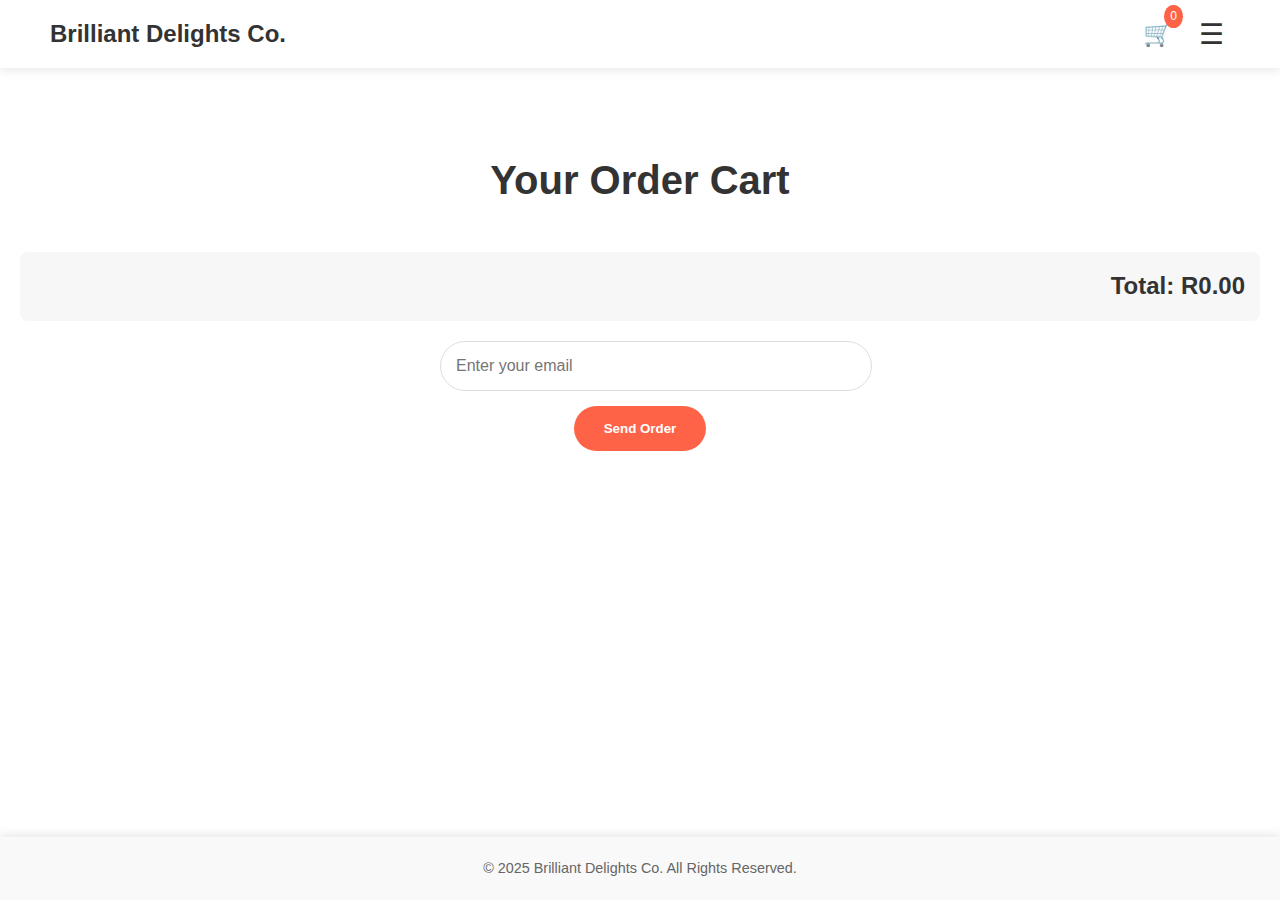
<file: cart.html>
<!DOCTYPE html>
<html lang="en">
<head>
    <meta charset="UTF-8">
    <meta name="viewport" content="width=device-width, initial-scale=1.0">
    <meta name="description" content="Brilliant Delights Co. - Review your order and send it via email.">
    <title>Order Cart - Brilliant Delights Co.</title>
    <link rel="stylesheet" href="styles.css">
</head>
<body>

    <!-- Header & Navigation -->
    <header>
        <nav>
            <div class="logo">
                <a href="index.html">Brilliant Delights Co.</a>
            </div>
            <div class="menu-container">
                <a href="cart.html" class="cart-icon">
                    🛒
                    <span class="cart-count">0</span>
                </a>
                <button class="menu-toggle">☰</button>
                <ul class="menu">
                    <li><a href="index.html">Home</a></li>
                    <li><a href="catalog.html">Catalog</a></li>
                    <li><a href="contact.html">Contact</a></li>
                </ul>
            </div>
        </nav>
    </header>

    <!-- Order Cart Section -->
    <section class="cart">
        <h2>Your Order Cart</h2>
        <div class="cart-items">
            <!-- Cart items will be dynamically added here -->
        </div>
        <div class="cart-total">
            <h3>Total: R<span id="total-amount">0.00</span></h3>
        </div>
        <form class="order-form">
            <input type="email" placeholder="Enter your email" required>
            <button type="submit" class="btn">Send Order</button>
        </form>
    </section>

    <!-- Footer -->
    <footer>
        <p>&copy; 2025 Brilliant Delights Co. All Rights Reserved.</p>
    </footer>

    <!-- Scripts -->
    <script src="script.js"></script>
</body>
</html>
</file>
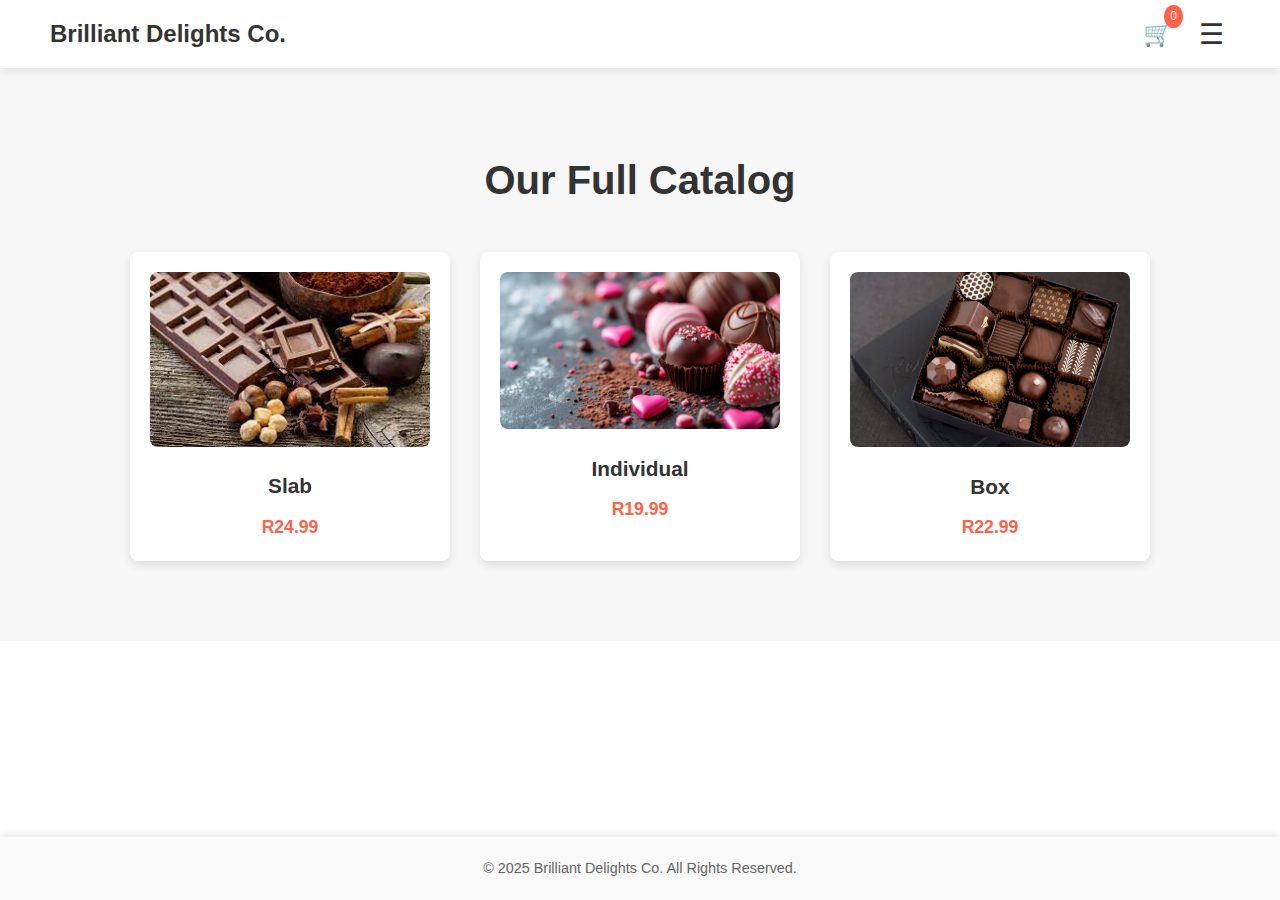
<file: catalog.html>
<!DOCTYPE html>
<html lang="en">
<head>
    <meta charset="UTF-8">
    <meta name="viewport" content="width=device-width, initial-scale=1.0">
    <meta name="description" content="Brilliant Delights Co. - Belgin Chocolate.">
    <title>Catalog - Brilliant Delights Co.</title>
    <link rel="stylesheet" href="styles.css">
</head>
<body>

    <!-- Header & Navigation -->
    <header>
        <nav>
            <div class="logo">
                <a href="index.html">Brilliant Delights Co.</a>
            </div>
            <div class="menu-container">
                <a href="cart.html" class="cart-icon">
                    🛒
                    <span class="cart-count">0</span>
                </a>
                <button class="menu-toggle">☰</button>
                <ul class="menu">
                    <li><a href="index.html">Home</a></li>
                    <li><a href="catalog.html">Catalog</a></li>
                    <li><a href="contact.html">Contact</a></li>
                </ul>
            </div>
        </nav>
    </header>

    <!-- Catalog Section -->
    <section class="catalog">
        <h2>Our Full Catalog</h2>
        <div class="products-container">
            <!-- Product 1 -->
            <div class="product" data-id="1" data-name="Slab" data-price="24.99" data-image="images/product1.jpeg">
                <img src="images/product1.jpeg" alt="Slabs">
                <h3>Slab</h3>
                <p>R24.99</p>
            </div>
            <!-- Product 2 -->
            <div class="product" data-id="2" data-name="Individual" data-price="19.99" data-image="images/product2.jpg">
                <img src="images/product2.jpg" alt="Individuals">
                <h3>Individual</h3>
                <p>R19.99</p>
            </div>
            <!-- Product 3 -->
            <div class="product" data-id="3" data-name="Box" data-price="22.99" data-image="images/product3.jpg">
                <img src="images/product3.jpg" alt="Boxes">
                <h3>Box</h3>
                <p>R22.99</p>
            </div>
        </div>
    </section>

    <!-- Footer -->
    <footer>
        <p>&copy; 2025 Brilliant Delights Co. All Rights Reserved.</p>
    </footer>

    <!-- Scripts -->
    <script src="script.js"></script>
</body>
</html>
</file>
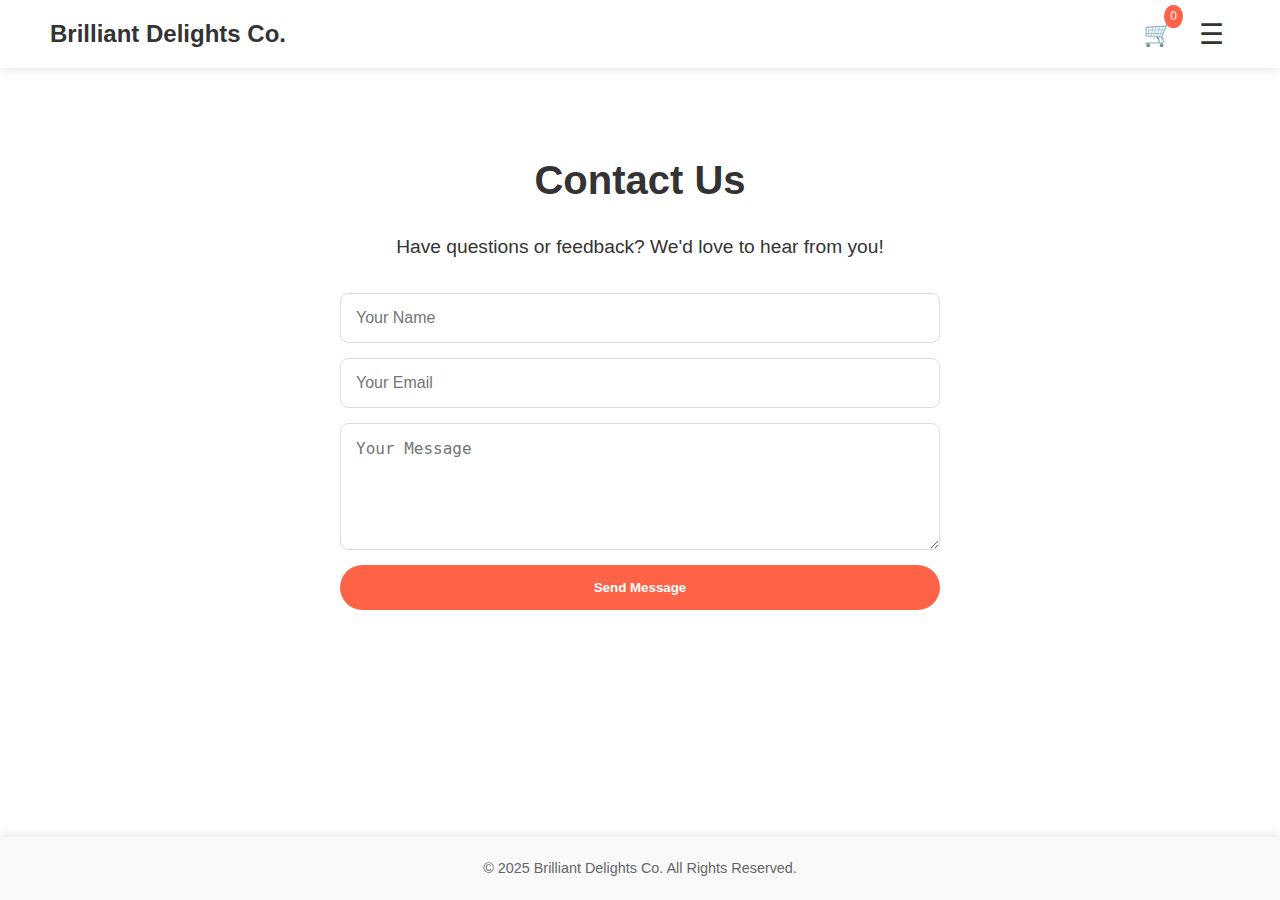
<file: contact.html>
<!DOCTYPE html>
<html lang="en">
<head>
    <meta charset="UTF-8">
    <meta name="viewport" content="width=device-width, initial-scale=1.0">
    <meta name="description" content="Brilliant Delights Co. - Get in touch with us.">
    <title>Contact - Brilliant Delights Co.</title>
    <link rel="stylesheet" href="styles.css">
</head>
<body>

    <!-- Header & Navigation -->
    <header>
        <nav>
            <div class="logo">
                <a href="index.html">Brilliant Delights Co.</a>
            </div>
            <div class="menu-container">
                <a href="cart.html" class="cart-icon">
                    🛒
                    <span class="cart-count">0</span>
                </a>
                <button class="menu-toggle">☰</button>
                <ul class="menu">
                    <li><a href="index.html">Home</a></li>
                    <li><a href="catalog.html">Catalog</a></li>
                    <li><a href="contact.html">Contact</a></li>
                </ul>
            </div>
        </nav>
    </header>

    <!-- Contact Section -->
    <section class="contact">
        <h2>Contact Us</h2>
        <p>Have questions or feedback? We'd love to hear from you!</p>
        <form class="contact-form">
            <input type="text" placeholder="Your Name" required>
            <input type="email" placeholder="Your Email" required>
            <textarea placeholder="Your Message" rows="5" required></textarea>
            <button type="submit" class="btn">Send Message</button>
        </form>
    </section>

    <!-- Footer -->
    <footer>
        <p>&copy; 2025 Brilliant Delights Co. All Rights Reserved.</p>
    </footer>

    <!-- Scripts -->
    <script src="script.js"></script>
</body>
</html>
</file>
<file: styles.css>
/* General Reset */
body, h1, h2, h3, p, ul {
    margin: 0;
    padding: 0;
    font-family: Arial, sans-serif;
}

body {
    display: flex;
    flex-direction: column;
    min-height: 100vh;
    line-height: 1.6;
    color: #333;
}

/* Header & Navigation */
header {
    background: #fff;
    padding: 15px 30px;
    box-shadow: 0 2px 10px rgba(0, 0, 0, 0.1);
    position: sticky;
    top: 0;
    z-index: 1000;
}

nav {
    display: flex;
    justify-content: space-between;
    align-items: center;
    max-width: 1200px;
    margin: 0 auto;
    padding: 0 20px;
}

.logo a {
    font-size: 1.5rem;
    font-weight: bold;
    color: #333;
    text-decoration: none;
}

.menu-container {
    display: flex;
    align-items: center;
}

.menu {
    display: none;
    position: absolute;
    background: white;
    top: 60px;
    right: 20px;
    width: 200px;
    list-style: none;
    padding: 10px;
    box-shadow: 0 2px 10px rgba(0, 0, 0, 0.1);
    border-radius: 8px;
    z-index: 1000;
}

.menu.active {
    display: block;
}

.menu li {
    padding: 10px;
}

.menu li a {
    text-decoration: none;
    color: #333;
    display: block;
    transition: color 0.3s;
}

.menu li a:hover {
    color: #ff6347;
}

.menu-toggle {
    background: none;
    border: none;
    font-size: 28px;
    color: #333;
    cursor: pointer;
}

.cart-icon {
    position: relative;
    font-size: 24px;
    color: #333;
    text-decoration: none;
    margin-right: 20px;
}

.cart-count {
    position: absolute;
    top: -10px;
    right: -10px;
    background: #ff6347;
    color: white;
    font-size: 12px;
    padding: 2px 6px;
    border-radius: 50%;
}

/* Hero Section */
.hero {
    display: flex;
    justify-content: center;
    align-items: center;
    text-align: center;
    padding: 100px 20px;
    background-image: url('images/hero-bg.jpg');
    background-size: cover;
    background-position: center;
    height: 70vh;
    color: white;
    position: relative;
}

.hero-content {
    max-width: 800px;
}

.hero h1 {
    font-size: 3.5rem;
    font-weight: bold;
    margin-bottom: 20px;
}

.hero p {
    font-size: 1.2rem;
    margin-bottom: 30px;
}

.hero .btn {
    background: #ff6347;
    color: white;
    padding: 15px 30px;
    border-radius: 50px;
    text-decoration: none;
    font-weight: bold;
    transition: background 0.3s;
}

.hero .btn:hover {
    background: #ff4500;
}

/* Bottom Section1 */
.bottom {
    display: flex;
    justify-content: center;
    align-items: center;
    text-align: center;
    padding: 100px 20px;
    background-image: url('images/bottom.jpg');
    background-size: cover;
    background-position: center;
    height: 30vh;
    color: white;
    position: relative;
    margin-top: 10%;
}

.bottom-content {
    max-width: 800px;
}

.bottom h1 {
    font-size: 3.5rem;
    font-weight: bold;
    margin-bottom: 20px;
}

.bottom p {
    font-size: 1.2rem;
    margin-bottom: 30px;
}

.bottom .btn {
    background: #ff6347;
    color: white;
    padding: 15px 30px;
    border-radius: 50px;
    text-decoration: none;
    font-weight: bold;
    transition: background 0.3s;
}

.bottom .btn:hover {
    background: #ff4500;
}



/* Featured Products & Catalog */
.featured-products, .catalog {
    text-align: center;
    padding: 80px 20px;
    background: #f7f7f7;
}

.featured-products h2, .catalog h2 {
    font-size: 2.5rem;
    margin-bottom: 40px;
}

.products-container {
    display: flex;
    justify-content: center;
    flex-wrap: wrap;
    gap: 30px;
    max-width: 1200px;
    margin: 0 auto;
}

.product {
    background: white;
    width: 280px;
    padding: 20px;
    box-shadow: 0 4px 10px rgba(0, 0, 0, 0.1);
    border-radius: 8px;
    transition: transform 0.3s;
    cursor: pointer;
}

.product:hover {
    transform: translateY(-10px);
}

.product img {
    width: 100%;
    border-radius: 8px;
    margin-bottom: 15px;
}

.product h3 {
    font-size: 1.3rem;
    margin-bottom: 10px;
    color: #333;
}

.product p {
    font-size: 1.1rem;
    color: #ff6347;
    font-weight: bold;
}

/* Menu Styles */
.menu {
    display: none;
    position: fixed; /* Use fixed positioning */
    background: white;
    list-style: none;
    padding: 10px;
    box-shadow: 0 2px 10px rgba(0, 0, 0, 0.1);
    border-radius: 8px;
    z-index: 1000;
}

.menu.active {
    display: block;
}

/* Modal Styles */
.modal {
    display: none;
    position: fixed;
    top: 0;
    left: 0;
    width: 100%;
    height: 100%;
    background: rgba(0, 0, 0, 0.5);
    justify-content: center; /* Center horizontally */
    align-items: center; /* Center vertically */
    z-index: 1000;
}

.modal-content {
    background: white;
    padding: 20px;
    border-radius: 8px;
    text-align: center;
    max-width: 400px;
    width: 100%;
    position: relative;
}

.modal-content img {
    width: 100%;
    border-radius: 8px;
    margin-bottom: 15px;
}

.modal-content h2 {
    font-size: 1.5rem;
    margin-bottom: 10px;
}

.modal-content .product-info {
    font-size: 1rem;
    color: #666;
    margin-bottom: 20px;
}

.modal-content .add-to-cart {
    background: #ff6347;
    color: white;
    padding: 10px 20px;
    border-radius: 50px;
    border: none;
    cursor: pointer;
    font-weight: bold;
    transition: background 0.3s;
}

.modal-content .add-to-cart:hover {
    background: #ff4500;
}

.close-modal {
    position: absolute;
    top: 10px;
    right: 10px;
    font-size: 24px;
    cursor: pointer;
}

/* Cart Page Styles */
.cart {
    text-align: center;
    padding: 80px 20px;
}

.cart h2 {
    font-size: 2.5rem;
    margin-bottom: 40px;
}

.cart-items {
    max-width: 600px;
    margin: 0 auto 40px;
}

.cart-item {
    display: flex;
    align-items: center;
    justify-content: space-between;
    padding: 15px;
    border-bottom: 1px solid #ddd;
}

.cart-item img {
    width: 50px;
    border-radius: 8px;
}

.cart-item h3 {
    font-size: 1.2rem;
    color: #333;
}

.cart-item p {
    font-size: 1rem;
    color: #ff6347;
}

.cart-total {
    text-align: right;
    margin: 20px 0;
    padding: 15px;
    background: #f7f7f7;
    border-radius: 8px;
}

.cart-total h3 {
    font-size: 1.5rem;
    color: #333;
}

.order-form {
    max-width: 400px;
    margin: 0 auto;
}

.order-form input {
    padding: 15px;
    width: 100%;
    border: 1px solid #ddd;
    border-radius: 50px;
    margin-bottom: 15px;
    font-size: 1rem;
    outline: none;
}

.order-form .btn {
    background: #ff6347;
    color: white;
    padding: 15px 30px;
    border-radius: 50px;
    font-weight: bold;
    border: none;
    cursor: pointer;
    transition: background 0.3s;
}

.order-form .btn:hover {
    background: #ff4500;
}

/* Footer */
footer {
    background: #f9f9f9;
    text-align: center;
    padding: 20px;
    box-shadow: 0 -2px 10px rgba(0, 0, 0, 0.1);
    margin-top: auto;
}

footer p {
    font-size: 0.9rem;
    color: #666;
}

/* Contact Page Styles */
.contact {
    text-align: center;
    padding: 80px 20px;
    background: #fff;
}

.contact h2 {
    font-size: 2.5rem;
    margin-bottom: 20px;
}

.contact p {
    font-size: 1.2rem;
    margin-bottom: 30px;
}

.contact-form {
    max-width: 600px;
    margin: 0 auto;
    display: flex;
    flex-direction: column;
    gap: 15px;
}

.contact-form input,
.contact-form textarea {
    padding: 15px;
    border: 1px solid #ddd;
    border-radius: 8px;
    font-size: 1rem;
    outline: none;
}

.contact-form textarea {
    resize: vertical;
}

.contact-form .btn {
    background: #ff6347;
    color: white;
    padding: 15px 30px;
    border-radius: 50px;
    font-weight: bold;
    border: none;
    cursor: pointer;
    transition: background 0.3s;
}

.contact-form .btn:hover {
    background: #ff4500;
}

/* Cart Item Styles */
.cart-item {
    display: flex;
    align-items: center;
    justify-content: space-between;
    padding: 15px;
    border-bottom: 1px solid #ddd;
}

.cart-item img {
    width: 50px;
    border-radius: 8px;
}

.cart-item h3 {
    font-size: 1.2rem;
    color: #333;
}

.cart-item p {
    font-size: 1rem;
    color: #ff6347;
}

.cart-item .remove-item {
    background: none;
    border: none;
    font-size: 1.2rem;
    color: #ff6347;
    cursor: pointer;
    transition: color 0.3s;
}

.cart-item .remove-item:hover {
    color: #ff4500;
}
</file>
